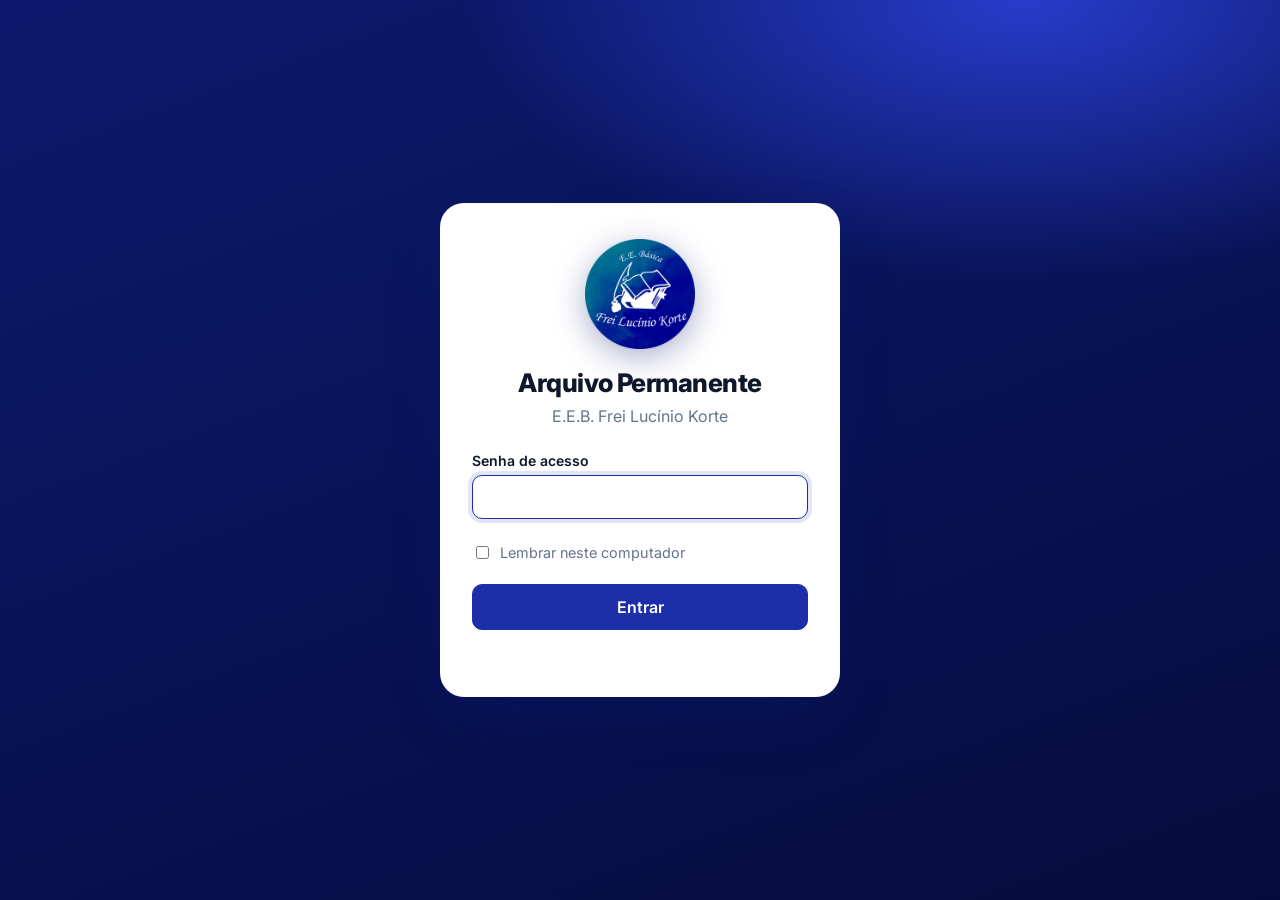
<file: index.html>
<!DOCTYPE html>
<html lang="pt-BR">
<head>
  <meta charset="UTF-8">
  <meta name="viewport" content="width=device-width, initial-scale=1.0">
  <title>Arquivo Permanente · E.E.B. Frei Lucínio Korte</title>
  <link rel="icon" type="image/png" href="assets/favicon.png">
  <link rel="apple-touch-icon" href="assets/apple-touch-icon.png">
  <link rel="preconnect" href="https://fonts.googleapis.com">
  <link rel="preconnect" href="https://fonts.gstatic.com" crossorigin>
  <link href="https://fonts.googleapis.com/css2?family=Inter:wght@400;500;600;700;800&display=swap" rel="stylesheet">
  <link rel="stylesheet" href="css/styles.css">
</head>
<body>

  <svg width="0" height="0" style="position:absolute" aria-hidden="true">
    <symbol id="i-busca" viewBox="0 0 24 24"><path d="M15.5 14h-.79l-.28-.27A6.47 6.47 0 0 0 16 9.5 6.5 6.5 0 1 0 9.5 16c1.61 0 3.09-.59 4.23-1.57l.27.28v.79l5 4.99L20.49 19l-4.99-5zm-6 0C7.01 14 5 11.99 5 9.5S7.01 5 9.5 5 14 7.01 14 9.5 11.99 14 9.5 14z"/></symbol>
    <symbol id="i-adicionar" viewBox="0 0 24 24"><path d="M15 12c2.21 0 4-1.79 4-4s-1.79-4-4-4-4 1.79-4 4 1.79 4 4 4zm-9-2V7H4v3H1v2h3v3h2v-3h3v-2H6zm9 4c-2.67 0-8 1.34-8 4v2h16v-2c0-2.66-5.33-4-8-4z"/></symbol>
    <symbol id="i-remover" viewBox="0 0 24 24"><path d="M14 8c0-2.21-1.79-4-4-4S6 5.79 6 8s1.79 4 4 4 4-1.79 4-4zm3 2v2h6v-2h-6zM2 18v2h16v-2c0-2.66-5.33-4-8-4s-8 1.34-8 4z"/></symbol>
    <symbol id="i-editar" viewBox="0 0 24 24"><path d="M3 17.25V21h3.75L17.81 9.94l-3.75-3.75L3 17.25zM20.71 7.04a1 1 0 0 0 0-1.41l-2.34-2.34a1 1 0 0 0-1.41 0l-1.83 1.83 3.75 3.75 1.83-1.83z"/></symbol>
    <symbol id="i-caixa" viewBox="0 0 24 24"><path d="M20 2H4c-1 0-2 .9-2 2v3.01c0 .72.43 1.34 1 1.69V20c0 1.1 1.1 2 2 2h14c.9 0 2-.9 2-2V8.7c.57-.35 1-.97 1-1.69V4c0-1.1-1-2-2-2zm-5 12H9v-2h6v2zm5-7H4V4h16v3z"/></symbol>
    <symbol id="i-pessoas" viewBox="0 0 24 24"><path d="M16 11c1.66 0 2.99-1.34 2.99-3S17.66 5 16 5c-1.66 0-3 1.34-3 3s1.34 3 3 3zm-8 0c1.66 0 2.99-1.34 2.99-3S9.66 5 8 5C6.34 5 5 6.34 5 8s1.34 3 3 3zm0 2c-2.33 0-7 1.17-7 3.5V19h14v-2.5c0-2.33-4.67-3.5-7-3.5zm8 0c-.29 0-.62.02-.97.05 1.16.84 1.97 1.97 1.97 3.45V19h6v-2.5c0-2.33-4.67-3.5-7-3.5z"/></symbol>
    <symbol id="i-seta" viewBox="0 0 24 24"><path d="M10 6 8.59 7.41 13.17 12l-4.58 4.59L10 18l6-6z"/></symbol>
    <symbol id="i-atualizar" viewBox="0 0 24 24"><path d="M17.65 6.35A7.96 7.96 0 0 0 12 4a8 8 0 1 0 7.75 10h-2.08A6 6 0 1 1 12 6c1.66 0 3.14.69 4.22 1.78L13 11h7V4l-2.35 2.35z"/></symbol>
    <symbol id="i-backup" viewBox="0 0 24 24"><path d="M19 9h-4V3H9v6H5l7 7 7-7zM5 18v2h14v-2H5z"/></symbol>
    <symbol id="i-sair" viewBox="0 0 24 24"><path d="m17 7-1.41 1.41L18.17 11H8v2h10.17l-2.58 2.58L17 17l5-5zM4 5h8V3H4c-1.1 0-2 .9-2 2v14c0 1.1.9 2 2 2h8v-2H4V5z"/></symbol>
    <symbol id="i-fechar" viewBox="0 0 24 24"><path d="M19 6.41 17.59 5 12 10.59 6.41 5 5 6.41 10.59 12 5 17.59 6.41 19 12 13.41 17.59 19 19 17.59 13.41 12z"/></symbol>
    <symbol id="i-alerta" viewBox="0 0 24 24"><path d="M1 21h22L12 2 1 21zm12-3h-2v-2h2v2zm0-4h-2v-4h2v4z"/></symbol>
  </svg>

  <!-- Tela de acesso -->
  <section id="tela-login" class="tela-login" hidden>
    <form id="form-login" class="cartao-login">
      <img src="assets/logo-redonda.png" alt="Logo da escola" class="login-logo">
      <h1>Arquivo Permanente</h1>
      <p class="subtitulo">E.E.B. Frei Lucínio Korte</p>
      <div class="campo">
        <label for="login-senha">Senha de acesso</label>
        <input id="login-senha" type="password" autocomplete="current-password" required>
      </div>
      <label class="check">
        <input id="login-lembrar" type="checkbox"> Lembrar neste computador
      </label>
      <button type="submit" class="btn btn-primario btn-largo">Entrar</button>
      <p id="login-erro" class="erro" role="alert"></p>
    </form>
  </section>

  <!-- Aplicativo -->
  <div id="app" class="app" hidden>
    <header class="topo">
      <div class="topo-marca">
        <img src="assets/logo-redonda.png" alt="" class="topo-logo">
        <div>
          <strong>Arquivo Permanente</strong>
          <span>E.E.B. Frei Lucínio Korte</span>
        </div>
      </div>
      <div class="topo-acoes">
        <span id="status-conexao" class="status"></span>
        <button id="btn-atualizar" class="btn-topo" title="Buscar os dados mais recentes da planilha">
          <svg><use href="#i-atualizar"/></svg><span>Atualizar</span>
        </button>
        <button id="btn-backup" class="btn-topo btn-topo-destaque" title="Baixar uma cópia de segurança de todos os dados">
          <svg><use href="#i-backup"/></svg><span>Backup</span>
        </button>
        <button id="btn-sair" class="btn-topo btn-topo-sair" title="Sair do sistema">
          <svg><use href="#i-sair"/></svg><span>Sair</span>
        </button>
      </div>
    </header>

    <main class="conteudo">
      <section class="hero">
        <div class="hero-texto">
          <span class="hero-selo">Controle de documentos</span>
          <h1>Arquivo Permanente</h1>
          <p>Encontre em qual caixa está o registro de alunos, professores e funcionários.</p>
          <form id="form-busca-rapida" class="busca-rapida" role="search">
            <svg><use href="#i-busca"/></svg>
            <input id="busca-rapida" type="search" placeholder="Buscar pelo nome..." autocomplete="off" aria-label="Buscar pelo nome">
            <button type="submit" class="btn btn-claro">Buscar</button>
          </form>
        </div>
        <img src="assets/logo-branca.png" alt="E.E. Básica Frei Lucínio Korte" class="hero-logo">
      </section>

      <section id="estatisticas" class="estatisticas" aria-label="Resumo do arquivo"></section>

      <h2 class="secao-titulo">O que você deseja fazer?</h2>
      <nav class="acoes">
        <button class="acao acao-pesquisar" data-abrir="dlg-pesquisar">
          <span class="acao-icone"><svg><use href="#i-busca"/></svg></span>
          <span class="acao-texto"><strong>Pesquisar</strong><small>Por nome ou por caixa</small></span>
          <svg class="acao-seta"><use href="#i-seta"/></svg>
        </button>
        <button class="acao acao-adicionar" data-abrir="dlg-adicionar">
          <span class="acao-icone"><svg><use href="#i-adicionar"/></svg></span>
          <span class="acao-texto"><strong>Adicionar ao Arquivo</strong><small>Cadastrar uma pessoa</small></span>
          <svg class="acao-seta"><use href="#i-seta"/></svg>
        </button>
        <button class="acao acao-editar" data-abrir="dlg-pesquisar">
          <span class="acao-icone"><svg><use href="#i-editar"/></svg></span>
          <span class="acao-texto"><strong>Editar Registro</strong><small>Corrigir nome, caixa ou tipo</small></span>
          <svg class="acao-seta"><use href="#i-seta"/></svg>
        </button>
        <button class="acao acao-excluir" data-abrir="dlg-excluir">
          <span class="acao-icone"><svg><use href="#i-remover"/></svg></span>
          <span class="acao-texto"><strong>Excluir do Arquivo</strong><small>Remover um registro</small></span>
          <svg class="acao-seta"><use href="#i-seta"/></svg>
        </button>
        <button class="acao acao-caixa" data-abrir="dlg-caixa">
          <span class="acao-icone"><svg><use href="#i-caixa"/></svg></span>
          <span class="acao-texto"><strong>Caixas</strong><small>Criar ou renomear caixas</small></span>
          <svg class="acao-seta"><use href="#i-seta"/></svg>
        </button>
      </nav>

      <p id="ultima-atualizacao" class="ultima-atualizacao"></p>
    </main>
  </div>

  <!-- Pesquisar -->
  <dialog id="dlg-pesquisar" class="dialogo dialogo-largo tema-pesquisar">
    <header class="dialogo-topo">
      <span class="dialogo-icone"><svg><use href="#i-busca"/></svg></span>
      <h2>Buscar no arquivo</h2>
      <button class="fechar" data-fechar aria-label="Fechar"><svg><use href="#i-fechar"/></svg></button>
    </header>
    <div class="dialogo-corpo">
      <div class="abas" role="tablist">
        <button type="button" class="aba ativa" data-modo="nome" role="tab">Por nome</button>
        <button type="button" class="aba" data-modo="caixa" role="tab">Por caixa</button>
      </div>
      <div class="campo" id="pesq-campo-nome">
        <label for="pesq-nome">Nome</label>
        <input id="pesq-nome" type="search" placeholder="Digite parte do nome..." autocomplete="off">
      </div>
      <div class="campo" id="pesq-campo-caixa" hidden>
        <label for="pesq-caixa">Caixa</label>
        <select id="pesq-caixa"></select>
      </div>
      <p id="pesq-info" class="info"></p>
      <div class="tabela-rolagem">
        <table class="tabela">
          <thead><tr><th>Nome</th><th>Caixa</th><th>Tipo</th><th></th></tr></thead>
          <tbody id="pesq-resultados"></tbody>
        </table>
      </div>
    </div>
    <footer class="dialogo-rodape">
      <button type="button" class="btn" data-fechar>Fechar</button>
    </footer>
  </dialog>

  <!-- Adicionar ao arquivo -->
  <dialog id="dlg-adicionar" class="dialogo tema-adicionar">
    <form id="form-adicionar" method="dialog">
      <header class="dialogo-topo">
        <span class="dialogo-icone"><svg><use href="#i-adicionar"/></svg></span>
        <h2>Adicionar ao arquivo</h2>
        <button type="button" class="fechar" data-fechar aria-label="Fechar"><svg><use href="#i-fechar"/></svg></button>
      </header>
      <div class="dialogo-corpo">
        <div class="campo">
          <label for="add-nome">Nome completo</label>
          <input id="add-nome" type="text" required autocomplete="off" maxlength="150">
        </div>
        <p id="add-aviso" class="aviso" hidden></p>
        <div class="linha-campos">
          <div class="campo">
            <label for="add-caixa">Caixa</label>
            <select id="add-caixa" required></select>
          </div>
          <div class="campo">
            <label for="add-tipo">Tipo</label>
            <select id="add-tipo" required></select>
          </div>
        </div>
      </div>
      <footer class="dialogo-rodape">
        <button type="button" class="btn" data-fechar>Cancelar</button>
        <button type="submit" class="btn btn-primario">Adicionar</button>
      </footer>
    </form>
  </dialog>

  <!-- Editar registro -->
  <dialog id="dlg-editar" class="dialogo tema-editar">
    <form id="form-editar" method="dialog">
      <header class="dialogo-topo">
        <span class="dialogo-icone"><svg><use href="#i-editar"/></svg></span>
        <h2>Editar registro</h2>
        <button type="button" class="fechar" data-fechar aria-label="Fechar"><svg><use href="#i-fechar"/></svg></button>
      </header>
      <div class="dialogo-corpo">
        <div class="campo">
          <label for="edt-nome">Nome completo</label>
          <input id="edt-nome" type="text" required autocomplete="off" maxlength="150">
        </div>
        <p id="edt-aviso" class="aviso" hidden></p>
        <div class="linha-campos">
          <div class="campo">
            <label for="edt-caixa">Caixa</label>
            <select id="edt-caixa" required></select>
          </div>
          <div class="campo">
            <label for="edt-tipo">Tipo</label>
            <select id="edt-tipo" required></select>
          </div>
        </div>
      </div>
      <footer class="dialogo-rodape">
        <button type="button" class="btn" data-fechar>Cancelar</button>
        <button type="submit" class="btn btn-primario">Salvar alterações</button>
      </footer>
    </form>
  </dialog>

  <!-- Excluir do arquivo -->
  <dialog id="dlg-excluir" class="dialogo dialogo-largo tema-excluir">
    <header class="dialogo-topo">
      <span class="dialogo-icone"><svg><use href="#i-remover"/></svg></span>
      <h2>Excluir do arquivo</h2>
      <button class="fechar" data-fechar aria-label="Fechar"><svg><use href="#i-fechar"/></svg></button>
    </header>
    <div class="dialogo-corpo">
      <div class="campo">
        <label for="exc-nome">Nome</label>
        <input id="exc-nome" type="search" placeholder="Digite parte do nome..." autocomplete="off">
      </div>
      <p id="exc-info" class="info"></p>
      <div class="tabela-rolagem">
        <table class="tabela">
          <thead><tr><th>Nome</th><th>Caixa</th><th>Tipo</th><th></th></tr></thead>
          <tbody id="exc-resultados"></tbody>
        </table>
      </div>
    </div>
    <footer class="dialogo-rodape">
      <button type="button" class="btn" data-fechar>Fechar</button>
    </footer>
  </dialog>

  <!-- Adicionar caixa -->
  <dialog id="dlg-caixa" class="dialogo tema-caixa">
    <form id="form-caixa" method="dialog">
      <header class="dialogo-topo">
        <span class="dialogo-icone"><svg><use href="#i-caixa"/></svg></span>
        <h2>Adicionar nova caixa</h2>
        <button type="button" class="fechar" data-fechar aria-label="Fechar"><svg><use href="#i-fechar"/></svg></button>
      </header>
      <div class="dialogo-corpo">
        <div class="campo">
          <label for="caixa-nome">Nome da caixa</label>
          <input id="caixa-nome" type="text" required autocomplete="off" maxlength="30" placeholder="Ex.: A21">
        </div>
        <p id="caixa-aviso" class="aviso" hidden></p>
        <p class="info">Caixas existentes — clique em uma caixa para renomear:</p>
        <div id="caixa-existentes" class="lista-caixas"></div>
      </div>
      <footer class="dialogo-rodape">
        <button type="button" class="btn" data-fechar>Cancelar</button>
        <button type="submit" class="btn btn-primario">Adicionar Caixa</button>
      </footer>
    </form>
  </dialog>

  <!-- Renomear caixa -->
  <dialog id="dlg-renomear-caixa" class="dialogo dialogo-estreito tema-caixa">
    <form id="form-renomear-caixa" method="dialog">
      <header class="dialogo-topo">
        <span class="dialogo-icone"><svg><use href="#i-editar"/></svg></span>
        <h2>Renomear caixa <span id="ren-atual" class="etiqueta-caixa"></span></h2>
        <button type="button" class="fechar" data-fechar aria-label="Fechar"><svg><use href="#i-fechar"/></svg></button>
      </header>
      <div class="dialogo-corpo">
        <div class="campo">
          <label for="ren-nova">Novo nome da caixa</label>
          <input id="ren-nova" type="text" required autocomplete="off" maxlength="30">
        </div>
        <p id="ren-aviso" class="aviso" hidden></p>
        <p id="ren-info" class="info"></p>
      </div>
      <footer class="dialogo-rodape">
        <button type="button" class="btn" data-fechar>Cancelar</button>
        <button type="submit" class="btn btn-primario">Renomear</button>
      </footer>
    </form>
  </dialog>

  <!-- Confirmação -->
  <dialog id="dlg-confirmar" class="dialogo dialogo-estreito tema-excluir">
    <header class="dialogo-topo">
      <span class="dialogo-icone"><svg><use href="#i-alerta"/></svg></span>
      <h2 id="confirmar-titulo">Confirmar</h2>
    </header>
    <div class="dialogo-corpo">
      <p id="confirmar-texto"></p>
    </div>
    <footer class="dialogo-rodape">
      <button type="button" class="btn" id="confirmar-nao">Cancelar</button>
      <button type="button" class="btn btn-perigo" id="confirmar-sim">Confirmar</button>
    </footer>
  </dialog>

  <div id="carregando" class="carregando" hidden>
    <div class="spinner"></div>
    <p id="carregando-texto">Carregando...</p>
  </div>

  <div id="avisos" class="avisos" aria-live="polite"></div>

  <script src="https://cdn.sheetjs.com/xlsx-0.20.3/package/dist/xlsx.full.min.js" defer></script>
  <script src="js/config.js"></script>
  <script src="js/api.js"></script>
  <script src="js/app.js"></script>
</body>
</html>
</file>
<file: css/styles.css>
:root {
  --marinho: #0b1a6e;
  --marinho-claro: #2b3fd6;
  --primaria: #1d2fa8;
  --fundo: #f3f5fb;
  --superficie: #ffffff;
  --texto: #0f172a;
  --texto-suave: #64748b;
  --borda: #e2e8f0;
  --verde: #10b981;
  --azul: #0ea5e9;
  --vermelho: #ef4444;
  --rosa: #d946ef;
  --ambar: #f59e0b;
  --raio: 16px;
  --raio-sm: 10px;
  --sombra-sm: 0 1px 2px rgba(15, 23, 42, .06), 0 1px 3px rgba(15, 23, 42, .08);
  --sombra: 0 10px 30px -10px rgba(15, 23, 42, .25);
  --sombra-lg: 0 25px 60px -15px rgba(11, 26, 110, .45);
  font-family: "Inter", "Segoe UI", system-ui, -apple-system, Roboto, Arial, sans-serif;
  color: var(--texto);
  -webkit-font-smoothing: antialiased;
}

* { box-sizing: border-box; }

body {
  margin: 0;
  min-height: 100vh;
  background:
    radial-gradient(1200px 500px at 100% -10%, rgba(43, 63, 214, .10), transparent 60%),
    radial-gradient(900px 400px at -10% 0%, rgba(217, 70, 239, .07), transparent 60%),
    var(--fundo);
}

[hidden] { display: none !important; }

button, input, select { font: inherit; color: inherit; }

svg { width: 1em; height: 1em; fill: currentColor; flex-shrink: 0; }

/* ---------- Tela de acesso ---------- */
.tela-login {
  min-height: 100vh;
  display: grid;
  place-items: center;
  padding: 24px;
  background:
    radial-gradient(800px 400px at 80% 0%, rgba(43, 63, 214, .9), transparent 70%),
    linear-gradient(160deg, var(--marinho), #050c3d);
}

.cartao-login {
  width: min(400px, 100%);
  background: var(--superficie);
  border-radius: 24px;
  padding: 36px 32px;
  box-shadow: var(--sombra-lg);
  display: flex;
  flex-direction: column;
  gap: 8px;
  text-align: center;
}
.cartao-login h1 { margin: 10px 0 0; font-size: 1.6rem; font-weight: 800; letter-spacing: -.02em; }
.cartao-login .campo { text-align: left; margin-top: 18px; }
.cartao-login .check { display: flex; gap: 8px; align-items: center; font-size: .9rem; color: var(--texto-suave); }
.login-logo { width: 110px; height: 110px; margin: 0 auto; filter: drop-shadow(0 8px 16px rgba(11, 26, 110, .35)); }
.subtitulo { margin: 0; color: var(--texto-suave); }

/* ---------- Topo ---------- */
.app { min-height: 100vh; display: flex; flex-direction: column; }

.topo {
  position: sticky;
  top: 0;
  z-index: 10;
  display: flex;
  align-items: center;
  justify-content: space-between;
  gap: 12px;
  flex-wrap: wrap;
  padding: 12px clamp(16px, 4vw, 40px);
  background: rgba(255, 255, 255, .8);
  backdrop-filter: blur(12px);
  border-bottom: 1px solid var(--borda);
}

.topo-marca { display: flex; align-items: center; gap: 12px; }
.topo-marca strong { display: block; font-size: 1.05rem; font-weight: 700; letter-spacing: -.01em; }
.topo-marca span { font-size: .8rem; color: var(--texto-suave); }
.topo-logo { width: 42px; height: 42px; }

.topo-acoes { display: flex; align-items: center; gap: 8px; flex-wrap: wrap; }

.status {
  display: inline-flex;
  align-items: center;
  gap: 6px;
  font-size: .78rem;
  font-weight: 500;
  padding: 5px 12px;
  border-radius: 999px;
  background: #ecfdf5;
  color: #047857;
}
.status.online::before {
  content: "";
  width: 8px;
  height: 8px;
  border-radius: 50%;
  background: var(--verde);
  box-shadow: 0 0 0 3px rgba(16, 185, 129, .25);
}
.status.demo { background: #fef3c7; color: #92400e; }

.btn-topo {
  display: inline-flex;
  align-items: center;
  gap: 8px;
  padding: 9px 14px;
  border: 1px solid var(--borda);
  border-radius: var(--raio-sm);
  background: var(--superficie);
  font-size: .9rem;
  font-weight: 600;
  cursor: pointer;
  transition: background .15s, border-color .15s, color .15s;
}
.btn-topo svg { font-size: 1.15rem; }
.btn-topo:hover { background: #f1f5f9; }
.btn-topo-destaque { background: var(--primaria); border-color: var(--primaria); color: #fff; }
.btn-topo-destaque:hover { background: var(--marinho-claro); }
.btn-topo-sair:hover { color: var(--vermelho); border-color: #fecaca; background: #fef2f2; }

/* ---------- Conteúdo ---------- */
.conteudo {
  width: min(1120px, 100%);
  margin: 0 auto;
  padding: clamp(16px, 3vw, 32px) clamp(16px, 4vw, 40px) 40px;
  display: flex;
  flex-direction: column;
  gap: 24px;
}

.hero {
  position: relative;
  overflow: hidden;
  display: grid;
  grid-template-columns: 1.3fr 1fr;
  align-items: center;
  gap: 24px;
  padding: clamp(24px, 4vw, 44px);
  border-radius: 24px;
  color: #fff;
  background:
    radial-gradient(600px 300px at 90% 10%, rgba(255, 255, 255, .14), transparent 60%),
    linear-gradient(135deg, var(--marinho) 0%, var(--primaria) 55%, var(--marinho-claro) 100%);
  box-shadow: var(--sombra-lg);
}
.hero::after {
  content: "";
  position: absolute;
  width: 420px;
  height: 420px;
  right: -120px;
  bottom: -220px;
  border-radius: 50%;
  background: rgba(255, 255, 255, .06);
  pointer-events: none;
}

.hero-selo {
  display: inline-block;
  padding: 5px 12px;
  border-radius: 999px;
  background: rgba(255, 255, 255, .14);
  font-size: .75rem;
  font-weight: 600;
  letter-spacing: .06em;
  text-transform: uppercase;
}
.hero h1 {
  margin: 14px 0 8px;
  font-size: clamp(1.9rem, 4vw, 2.8rem);
  font-weight: 800;
  letter-spacing: -.03em;
  line-height: 1.1;
}
.hero p { margin: 0 0 24px; max-width: 460px; color: rgba(255, 255, 255, .8); line-height: 1.5; }

.hero-logo {
  justify-self: center;
  width: 100%;
  max-width: 340px;
  max-height: 260px;
  object-fit: contain;
  filter: drop-shadow(0 10px 25px rgba(0, 0, 0, .3));
  position: relative;
  z-index: 1;
}

.busca-rapida {
  display: flex;
  align-items: center;
  gap: 10px;
  max-width: 520px;
  padding: 6px 6px 6px 16px;
  border-radius: 14px;
  background: #fff;
  color: var(--texto);
  box-shadow: 0 10px 30px -8px rgba(0, 0, 0, .35);
  position: relative;
  z-index: 1;
}
.busca-rapida > svg { font-size: 1.3rem; color: var(--texto-suave); }
.busca-rapida input {
  flex: 1;
  min-width: 0;
  border: none;
  outline: none;
  padding: 10px 0;
  font-size: 1rem;
  background: transparent;
}

/* ---------- Estatísticas ---------- */
.estatisticas {
  display: grid;
  grid-template-columns: repeat(auto-fit, minmax(170px, 1fr));
  gap: 14px;
}
.estat {
  display: flex;
  align-items: center;
  gap: 14px;
  padding: 16px 18px;
  background: var(--superficie);
  border: 1px solid var(--borda);
  border-radius: var(--raio);
  box-shadow: var(--sombra-sm);
}
.estat-icone {
  display: grid;
  place-items: center;
  width: 42px;
  height: 42px;
  border-radius: 12px;
  background: #eef2ff;
  color: var(--primaria);
  font-size: 1.3rem;
}
.estat strong { display: block; font-size: 1.45rem; font-weight: 800; letter-spacing: -.02em; line-height: 1.1; }
.estat span:not(.estat-icone) { font-size: .82rem; color: var(--texto-suave); text-transform: capitalize; }
.estat-principal .estat-icone { background: var(--primaria); color: #fff; }

/* ---------- Ações ---------- */
.secao-titulo { margin: 8px 0 -8px; font-size: 1.05rem; font-weight: 700; letter-spacing: -.01em; }

.acoes {
  display: grid;
  grid-template-columns: repeat(auto-fit, minmax(230px, 1fr));
  gap: 16px;
}

.acao {
  --cor: var(--primaria);
  --cor-fundo: #eef2ff;
  position: relative;
  display: flex;
  align-items: center;
  gap: 14px;
  padding: 20px;
  text-align: left;
  background: var(--superficie);
  border: 1px solid var(--borda);
  border-radius: var(--raio);
  box-shadow: var(--sombra-sm);
  cursor: pointer;
  overflow: hidden;
  transition: transform .18s, box-shadow .18s, border-color .18s;
}
.acao::before {
  content: "";
  position: absolute;
  inset: 0 auto 0 0;
  width: 4px;
  background: var(--cor);
}
.acao:hover {
  transform: translateY(-3px);
  border-color: var(--cor);
  box-shadow: 0 16px 30px -14px var(--cor);
}
.acao:focus-visible { outline: 3px solid var(--cor-fundo); outline-offset: 2px; }

.acao-icone {
  display: grid;
  place-items: center;
  width: 52px;
  height: 52px;
  border-radius: 14px;
  background: var(--cor-fundo);
  color: var(--cor);
  font-size: 1.6rem;
  transition: background .18s, color .18s;
}
.acao:hover .acao-icone { background: var(--cor); color: #fff; }

.acao-texto { flex: 1; display: flex; flex-direction: column; gap: 3px; }
.acao-texto strong { font-size: 1.02rem; font-weight: 700; }
.acao-texto small { font-size: .84rem; color: var(--texto-suave); }

.acao-seta { font-size: 1.4rem; color: #cbd5e1; transition: transform .18s, color .18s; }
.acao:hover .acao-seta { color: var(--cor); transform: translateX(3px); }

.acao-pesquisar { --cor: var(--verde); --cor-fundo: #d1fae5; }
.acao-adicionar { --cor: var(--azul); --cor-fundo: #e0f2fe; }
.acao-editar { --cor: var(--ambar); --cor-fundo: #fef3c7; }
.acao-excluir { --cor: var(--vermelho); --cor-fundo: #fee2e2; }
.acao-caixa { --cor: var(--rosa); --cor-fundo: #fae8ff; }

.ultima-atualizacao { margin: 0; text-align: center; font-size: .8rem; color: var(--texto-suave); }

/* ---------- Botões ---------- */
.btn {
  display: inline-flex;
  align-items: center;
  justify-content: center;
  gap: 8px;
  padding: 10px 18px;
  border: 1px solid var(--borda);
  border-radius: var(--raio-sm);
  background: var(--superficie);
  font-weight: 600;
  cursor: pointer;
  transition: background .15s, transform .1s;
}
.btn:hover { background: #f1f5f9; }
.btn:active { transform: scale(.98); }
.btn:disabled { opacity: .6; cursor: wait; }
.btn-primario { background: var(--primaria); border-color: var(--primaria); color: #fff; }
.btn-primario:hover { background: var(--marinho-claro); }
.btn-perigo { background: var(--vermelho); border-color: var(--vermelho); color: #fff; }
.btn-perigo:hover { background: #dc2626; }
.btn-claro { background: var(--primaria); border-color: var(--primaria); color: #fff; border-radius: 10px; }
.btn-claro:hover { background: var(--marinho-claro); }
.btn-pequeno { padding: 6px 12px; font-size: .82rem; }
.btn-editar { color: #b45309; border-color: #fde68a; background: #fffbeb; }
.btn-editar:hover { background: #fef3c7; }
.btn-largo { width: 100%; margin-top: 14px; padding: 12px; }

/* ---------- Campos ---------- */
input[type="text"], input[type="search"], input[type="password"], select {
  width: 100%;
  padding: 11px 14px;
  border: 1px solid #cbd5e1;
  border-radius: var(--raio-sm);
  background: var(--superficie);
  font-size: 1rem;
  transition: border-color .15s, box-shadow .15s;
}
.busca-rapida input[type="search"] { border: none; padding: 10px 0; box-shadow: none; }
input:focus, select:focus { outline: none; border-color: var(--primaria); box-shadow: 0 0 0 4px rgba(29, 47, 168, .12); }

.campo { display: flex; flex-direction: column; gap: 6px; margin-bottom: 16px; }
.campo label { font-size: .88rem; font-weight: 600; }
.linha-campos { display: grid; grid-template-columns: 1fr 1fr; gap: 14px; }

.erro { color: var(--vermelho); min-height: 1.2em; margin: 6px 0 0; font-size: .9rem; }
.info { color: var(--texto-suave); font-size: .88rem; margin: 0 0 10px; }
.aviso {
  background: #fffbeb;
  border: 1px solid #fde68a;
  color: #92400e;
  border-radius: var(--raio-sm);
  padding: 10px 14px;
  margin: -6px 0 16px;
  font-size: .88rem;
}

.lista-caixas {
  display: flex;
  flex-wrap: wrap;
  gap: 6px;
  max-height: 150px;
  overflow: auto;
}
.chip {
  padding: 3px 9px;
  border-radius: 999px;
  background: #f1f5f9;
  border: 1px solid var(--borda);
  font-size: .78rem;
  font-weight: 600;
  color: #475569;
}
button.chip { cursor: pointer; transition: background .15s, border-color .15s, color .15s; }
button.chip:hover { background: #fae8ff; border-color: var(--rosa); color: #a21caf; }

/* ---------- Diálogos ---------- */
.dialogo {
  --cor: var(--primaria);
  --cor-fundo: #eef2ff;
  width: min(540px, calc(100% - 24px));
  padding: 0;
  border: none;
  border-radius: 20px;
  background: var(--superficie);
  box-shadow: var(--sombra-lg);
}
.dialogo[open] { animation: abrir .2s ease-out; }
.dialogo-largo { width: min(780px, calc(100% - 24px)); }
.dialogo-estreito { width: min(440px, calc(100% - 24px)); }
.dialogo::backdrop { background: rgba(15, 23, 42, .5); backdrop-filter: blur(4px); }
@keyframes abrir { from { opacity: 0; transform: translateY(12px) scale(.98); } }

.tema-pesquisar { --cor: var(--verde); --cor-fundo: #d1fae5; }
.tema-adicionar { --cor: var(--azul); --cor-fundo: #e0f2fe; }
.tema-editar { --cor: var(--ambar); --cor-fundo: #fef3c7; }
.tema-excluir { --cor: var(--vermelho); --cor-fundo: #fee2e2; }
.tema-caixa { --cor: var(--rosa); --cor-fundo: #fae8ff; }

.dialogo-topo {
  display: flex;
  align-items: center;
  gap: 12px;
  padding: 20px 24px 8px;
}
.dialogo-topo h2 { flex: 1; margin: 0; font-size: 1.2rem; font-weight: 700; letter-spacing: -.01em; }
.dialogo-icone {
  display: grid;
  place-items: center;
  width: 42px;
  height: 42px;
  border-radius: 12px;
  background: var(--cor-fundo);
  color: var(--cor);
  font-size: 1.35rem;
}

.fechar {
  display: grid;
  place-items: center;
  width: 36px;
  height: 36px;
  border: none;
  border-radius: 50%;
  background: transparent;
  color: var(--texto-suave);
  font-size: 1.25rem;
  cursor: pointer;
}
.fechar:hover { background: #f1f5f9; color: var(--texto); }

.dialogo-corpo { padding: 16px 24px 8px; }
.dialogo-rodape {
  display: flex;
  justify-content: flex-end;
  gap: 10px;
  padding: 16px 24px 20px;
}

.abas {
  display: flex;
  gap: 4px;
  padding: 4px;
  margin-bottom: 16px;
  background: #f1f5f9;
  border-radius: 12px;
}
.aba {
  flex: 1;
  padding: 8px;
  border: none;
  border-radius: 9px;
  background: transparent;
  color: var(--texto-suave);
  font-weight: 600;
  cursor: pointer;
  transition: background .15s, color .15s;
}
.aba.ativa { background: var(--superficie); color: var(--texto); box-shadow: var(--sombra-sm); }

.tabela-rolagem {
  max-height: 46vh;
  overflow: auto;
  border: 1px solid var(--borda);
  border-radius: 12px;
}
.tabela { width: 100%; border-collapse: collapse; font-size: .94rem; }
.tabela th, .tabela td { padding: 11px 14px; text-align: left; border-bottom: 1px solid #f1f5f9; }
.tabela th {
  position: sticky;
  top: 0;
  background: #f8fafc;
  font-size: .72rem;
  font-weight: 600;
  text-transform: uppercase;
  letter-spacing: .05em;
  color: var(--texto-suave);
}
.tabela tbody tr:last-child td { border-bottom: none; }
.tabela tbody tr:hover { background: #f8fafc; }
.tabela td.col-acao { text-align: right; }
.tabela .vazio td { text-align: center; color: var(--texto-suave); padding: 28px; }

.etiqueta-caixa {
  display: inline-block;
  min-width: 48px;
  padding: 3px 10px;
  border-radius: 8px;
  background: #eef2ff;
  color: var(--primaria);
  font-weight: 700;
  font-size: .88rem;
  text-align: center;
}
.etiqueta-tipo {
  display: inline-block;
  padding: 2px 8px;
  border-radius: 999px;
  background: #f1f5f9;
  font-size: .72rem;
  font-weight: 600;
  color: #475569;
}

mark { background: #fef08a; color: inherit; padding: 0 1px; border-radius: 3px; }

/* ---------- Carregando / avisos ---------- */
.carregando {
  position: fixed;
  inset: 0;
  z-index: 100;
  display: grid;
  place-content: center;
  justify-items: center;
  gap: 14px;
  background: rgba(243, 245, 251, .75);
  backdrop-filter: blur(3px);
  font-weight: 600;
  color: var(--primaria);
}
.spinner {
  width: 44px;
  height: 44px;
  border: 4px solid #c7d2fe;
  border-top-color: var(--primaria);
  border-radius: 50%;
  animation: girar .8s linear infinite;
}
@keyframes girar { to { transform: rotate(360deg); } }

.avisos {
  position: fixed;
  right: 20px;
  bottom: 20px;
  z-index: 200;
  display: flex;
  flex-direction: column;
  gap: 10px;
}
.aviso-flutuante {
  max-width: 380px;
  padding: 12px 16px 12px 14px;
  border-radius: 12px;
  border-left: 4px solid var(--verde);
  background: #0f172a;
  color: #fff;
  font-size: .92rem;
  box-shadow: var(--sombra);
  animation: surgir .25s ease-out;
}
.aviso-flutuante.erro-toast { border-left-color: var(--vermelho); }
@keyframes surgir { from { opacity: 0; transform: translateY(10px); } }

/* ---------- Telas pequenas ---------- */
@media (max-width: 820px) {
  .hero { grid-template-columns: 1fr; }
  .hero-logo { order: -1; max-width: 220px; max-height: 170px; }
  .btn-topo span { display: none; }
  .topo-marca span { display: none; }
}

@media (max-width: 520px) {
  .linha-campos { grid-template-columns: 1fr; }
  .status { display: none; }
  .busca-rapida .btn { padding: 10px 12px; }
}
</file>
